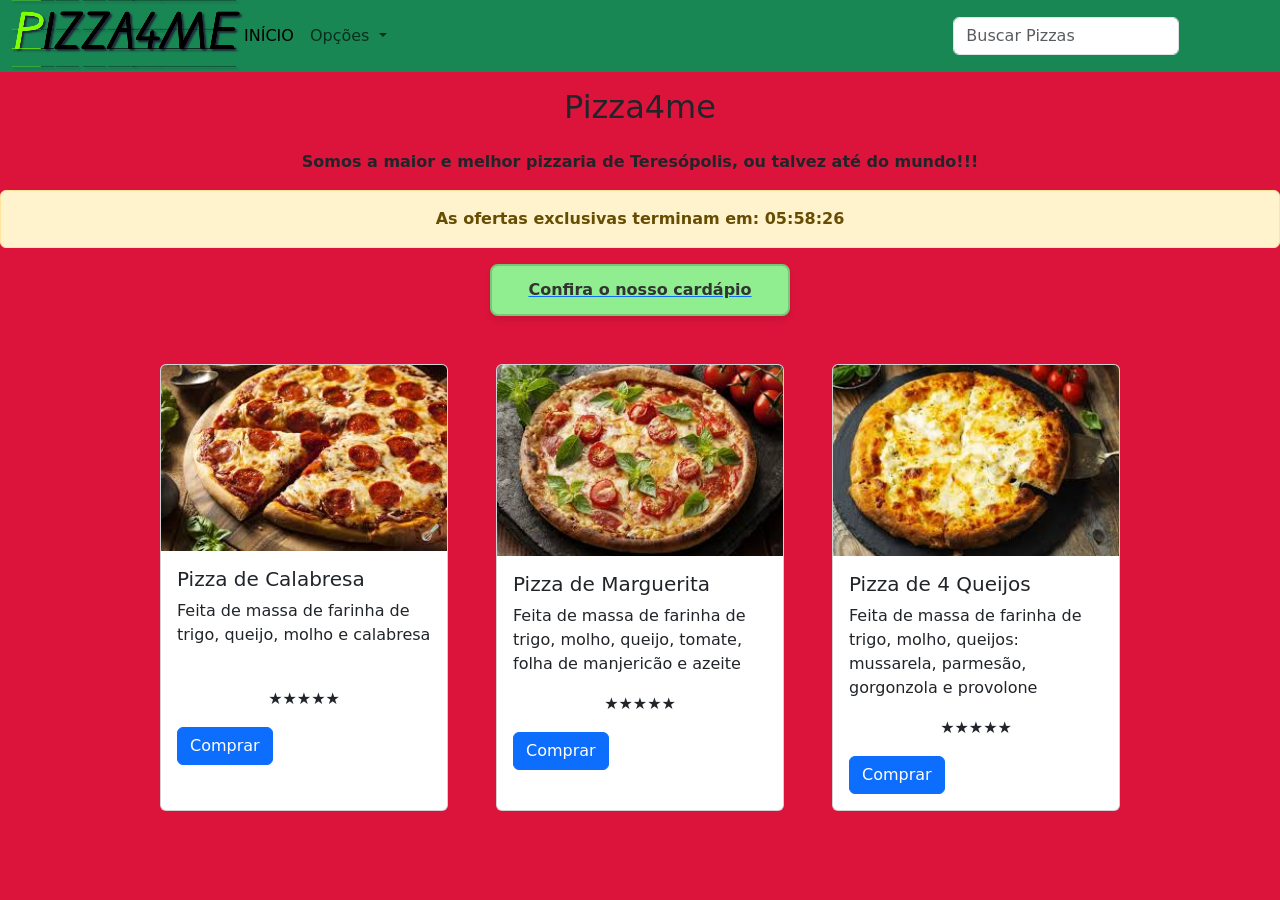
<file: Projetos/index.html>
<!DOCTYPE html>
<html lang="pt-br">
<head>
    <meta charset="UTF-8">
    <meta name="viewport" content="width=device-width, initial-scale=1.0">
    <title>Pizza4me</title>
    <link href="https://cdn.jsdelivr.net/npm/bootstrap@5.3.8/dist/css/bootstrap.min.css" rel="stylesheet"
        integrity="sha384-sRIl4kxILFvY47J16cr9ZwB07vP4J8+LH7qKQnuqkuIAvNWLzeN8tE5YBujZqJLB" crossorigin="anonymous">
    <link rel="stylesheet" href="style.css">    
</head>
<body>
    <header>
        <nav class="navbar navbar-expand-lg text-bg-success">
            <div class="container-fluid">
                <h1>PIZZA4ME</h1>
                <button class="navbar-toggler" type="button" data-bs-toggle="collapse"
                    data-bs-target="#navbarSupportedContent" aria-controls="navbarSupportedContent"
                    aria-expanded="false" aria-label="Toggle navigation">
                    <span class="navbar-toggler-icon"></span>
                </button>
                <div class="collapse navbar-collapse" id="navbarSupportedContent">
                    <ul class="navbar-nav me-auto mb-2 mb-lg-0">
                        <li class="nav-item">
                            <a class="nav-link active" aria-current="page" href="index.html">INÍCIO</a>
                        </li>
                        <li class="nav-item dropdown">
                            <a class="nav-link dropdown-toggle" href="#" role="button" data-bs-toggle="dropdown"
                                aria-expanded="false">
                                Opções
                            </a>
                            <ul class="dropdown-menu">
                                <li><a class="dropdown-item" href="cardapio.html">CARDÁPIO</a></li>
                                <li><a class="dropdown-item" href="detalhes.html">DETALHES</a></li>
                            </ul>
                        </li>
                    </ul>
                    <form class="d-flex" role="search">
                        <input class="form-control me-2" type="search" placeholder="Buscar Pizzas"
                            aria-label="Search" />
                        <button class="btn btn-outline-success" type="submit">Buscar</button>
                    </form>
                </div>
            </div>
        </nav>
    </header>

    <main>
        <section>
            <h2 class="text-center p-3">Pizza4me</h2>
            <p class="text-center"><strong>Somos a maior e melhor pizzaria de Teresópolis, ou talvez até do mundo!!!</strong></p>
            
            <div class="alert alert-warning text-center fw-bold my-3" role="alert">
                As ofertas exclusivas terminam em: <span id="contador">00:00:00</span>
            </div>

            <div class="text-center">
                <a href="cardapio.html">
                    <button class="btn btn-success cardapio">Confira o nosso cardápio</button>
                </a>
            </div>

            <br>
            <br>
            
            <div class="container d-flex justify-content-center gap-5">
                <div class="card" style="width: 18rem;">
                    <img src="images (1).jpg" class="card-img-top" alt="...">
                    <div class="card-body">
                        <h5 class="card-title">Pizza de Calabresa</h5>
                        <p class="card-text">Feita de massa de farinha de trigo, queijo, molho e calabresa</p>
                        <br>
                        <p>&starf;&starf;&starf;&starf;&starf;</p>
                        <a href="#" class="btn btn-primary">Comprar</a>
                    </div>
                </div>
                <div class="card" style="width: 18rem;">
                    <img src="images.jpg" class="card-img-top" alt="...">
                    <div class="card-body">
                        <h5 class="card-title">Pizza de Marguerita</h5>
                        <p class="card-text">Feita de massa de farinha de trigo, molho, queijo, tomate, folha de manjericão e azeite</p>
                        <p>&starf;&starf;&starf;&starf;&starf;</p>
                        <a href="#" class="btn btn-primary">Comprar</a>
                    </div>
                </div>
                <div class="card" style="width: 18rem;">
                    <img src="images (3).jpg" class="card-img-top" alt="...">
                    <div class="card-body">
                        <h5 class="card-title">Pizza de 4 Queijos</h5>
                        <p class="card-text">Feita de massa de farinha de trigo, molho, queijos: mussarela, parmesão, gorgonzola e provolone</p>
                        <p>&starf;&starf;&starf;&starf;&starf;</p>
                        <a href="#" class="btn btn-primary">Comprar</a>
                    </div>
                </div>
            </div>
        </section>
    </main>

    <script src="https://cdn.jsdelivr.net/npm/bootstrap@5.3.8/dist/js/bootstrap.bundle.min.js"
        integrity="sha384-FKyoEForCGlyvwx9Hj09JcYn3nv7wiPVlz7YYwJrWVcXK/BmnVDxM+D2scQbITxI"
        crossorigin="anonymous"></script>

    <script src="index.js"></script>
    <script src="busca.js"></script>
</body>
</html>
</file>
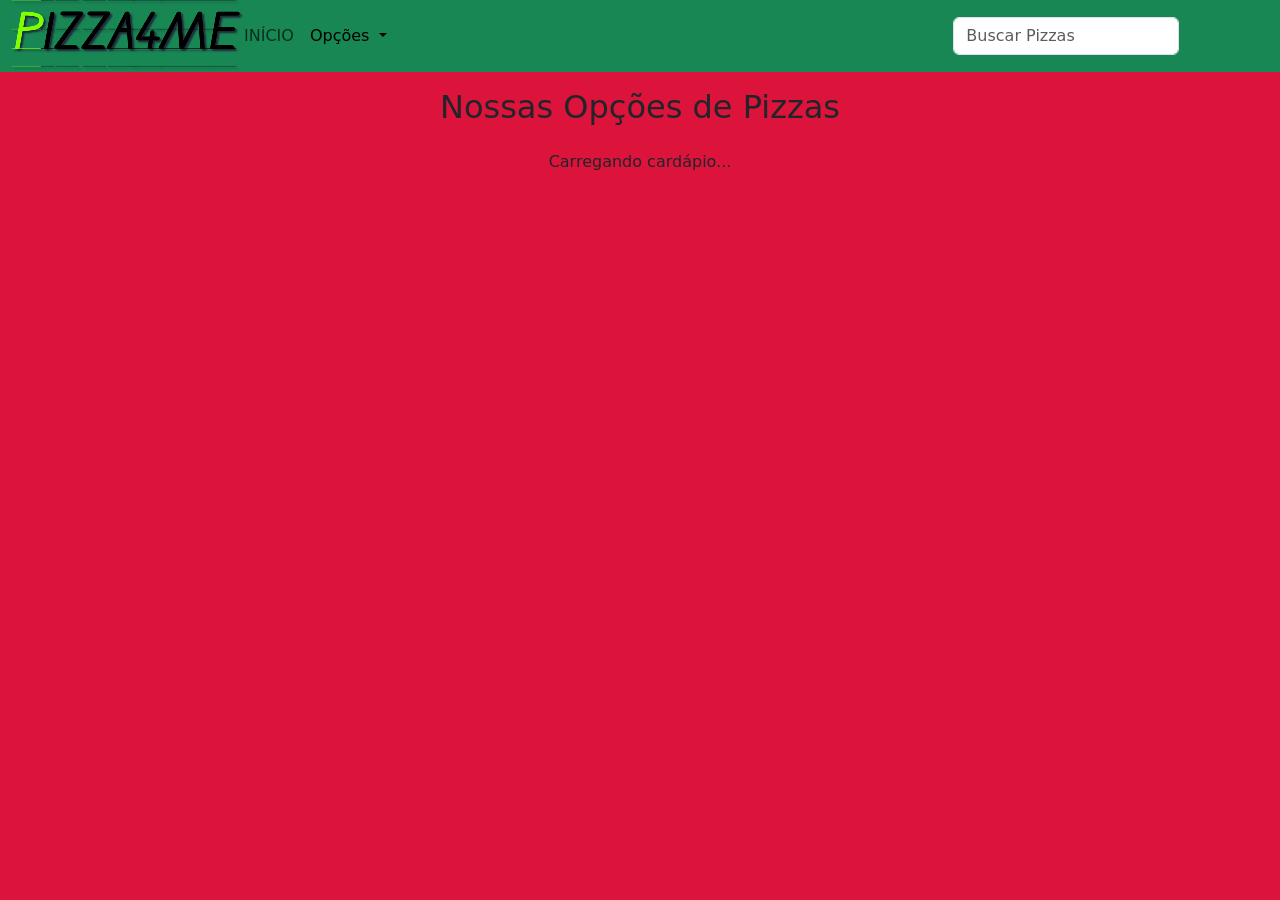
<file: Projetos/cardapio.html>
<!DOCTYPE html>
<html lang="pt-br">
<head>
    <meta charset="UTF-8">
    <meta name="viewport" content="width=device-width, initial-scale=1.0">
    <title>Pizza4me - Cardápio</title>
    <link href="https://cdn.jsdelivr.net/npm/bootstrap@5.3.8/dist/css/bootstrap.min.css" rel="stylesheet"
        integrity="sha384-sRIl4kxILFvY47J16cr9ZwB07vP4J8+LH7qKQnuqkuIAvNWLzeN8tE5YBujZqJLB" crossorigin="anonymous">
    <link rel="stylesheet" href="style.css">    
</head>
<body>
    <header>
        <nav class="navbar navbar-expand-lg text-bg-success">
            <div class="container-fluid">
                <h1>PIZZA4ME</h1>
                <button class="navbar-toggler" type="button" data-bs-toggle="collapse"
                    data-bs-target="#navbarSupportedContent" aria-controls="navbarSupportedContent"
                    aria-expanded="false" aria-label="Toggle navigation">
                    <span class="navbar-toggler-icon"></span>
                </button>
                <div class="collapse navbar-collapse" id="navbarSupportedContent">
                    <ul class="navbar-nav me-auto mb-2 mb-lg-0">
                        <li class="nav-item">
                            <a class="nav-link" href="index.html">INÍCIO</a>
                        </li>
                        <li class="nav-item dropdown">
                            <a class="nav-link dropdown-toggle active" href="#" role="button" data-bs-toggle="dropdown"
                                aria-expanded="false">
                                Opções
                            </a>
                            <ul class="dropdown-menu">
                                <li><a class="dropdown-item active" href="cardapio.html">CARDÁPIO</a></li>
                                <li><a class="dropdown-item" href="detalhes.html">DETALHES</a></li>
                            </ul>
                        </li>
                    </ul>
                    <form class="d-flex" role="search">
                        <input class="form-control me-2" type="search" placeholder="Buscar Pizzas"
                            aria-label="Search" />
                        <button class="btn btn-outline-success" type="submit">Buscar</button>
                    </form>
                </div>
            </div>
        </nav>
    </header>

    <main>
        <section>
            <h2 class="text-center p-3">Nossas Opções de Pizzas</h2>
            
            <div id="container-produtos" class="container d-flex justify-content-center gap-5 flex-wrap">
                <p class="text-center">Carregando cardápio...</p>
            </div>
        </section>
    </main>

    <script src="https://cdn.jsdelivr.net/npm/bootstrap@5.3.8/dist/js/bootstrap.bundle.min.js"
        integrity="sha384-FKyoEForCGlyvwx9Hj09JcYn3nv7wiPVlz7YYwJrWVcXK/BmnVDxM+D2scQbITxI"
        crossorigin="anonymous"></script>

    <script src="cardapio.js"></script>
    <script src="busca.js"></script>
</body>
</html>
</file>
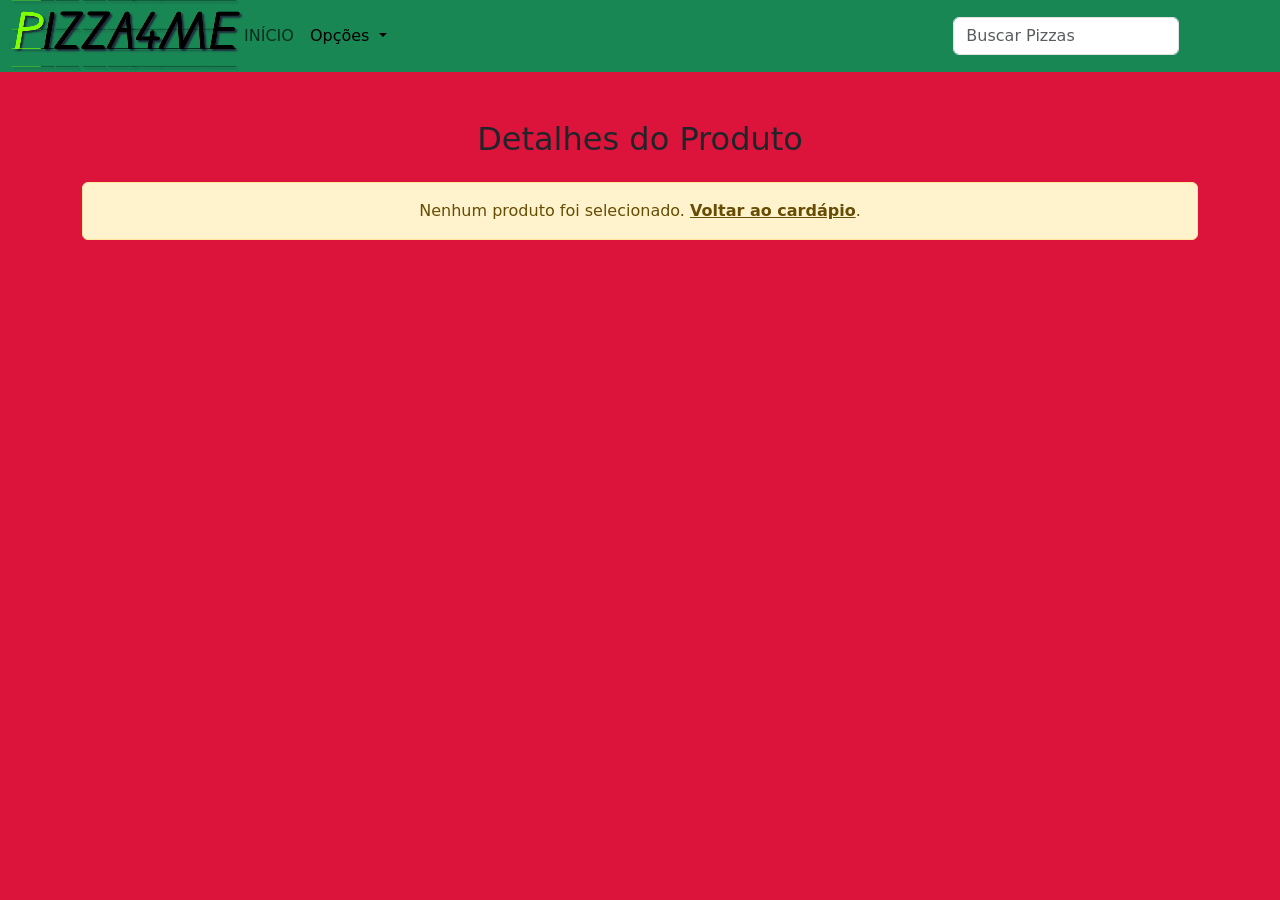
<file: Projetos/detalhes.html>
<!DOCTYPE html>
<html lang="pt-br">
<head>
    <meta charset="UTF-8">
    <meta name="viewport" content="width=device-width, initial-scale=1.0">
    <title>Pizza4me - Detalhes</title>
    <link href="https://cdn.jsdelivr.net/npm/bootstrap@5.3.8/dist/css/bootstrap.min.css" rel="stylesheet"
        integrity="sha384-sRIl4kxILFvY47J16cr9ZwB07vP4J8+LH7qKQnuqkuIAvNWLzeN8tE5YBujZqJLB" crossorigin="anonymous">
    <link rel="stylesheet" href="style.css">    
</head>
<body>
    <header>
        <nav class="navbar navbar-expand-lg text-bg-success">
            <div class="container-fluid">
                <h1>PIZZA4ME</h1>
                <button class="navbar-toggler" type="button" data-bs-toggle="collapse"
                    data-bs-target="#navbarSupportedContent" aria-controls="navbarSupportedContent"
                    aria-expanded="false" aria-label="Toggle navigation">
                    <span class="navbar-toggler-icon"></span>
                </button>
                <div class="collapse navbar-collapse" id="navbarSupportedContent">
                    <ul class="navbar-nav me-auto mb-2 mb-lg-0">
                        <li class="nav-item">
                            <a class="nav-link" href="index.html">INÍCIO</a>
                        </li>
                        <li class="nav-item dropdown">
                            <a class="nav-link dropdown-toggle active" href="#" role="button" data-bs-toggle="dropdown"
                                aria-expanded="false">
                                Opções
                            </a>
                            <ul class="dropdown-menu">
                                <li><a class="dropdown-item" href="cardapio.html">CARDÁPIO</a></li>
                                <li><a class="dropdown-item active" href="detalhes.html">DETALHES</a></li>
                            </ul>
                        </li>
                    </ul>
                    <form class="d-flex" role="search">
                        <input class="form-control me-2" type="search" placeholder="Buscar Pizzas" aria-label="Search" />
                        <button class="btn btn-outline-success" type="submit">Buscar</button>
                    </form>
                </div>
            </div>
        </nav>
    </header>

    <main class="container my-5">
        <h2 class="text-center mb-4">Detalhes do Produto</h2>
        
        <div id="detalhe-produto" class="d-flex justify-content-center">
            <p class="text-center text-muted">Carregando informações do produto...</p>
        </div>
    </main>

    <script src="https://cdn.jsdelivr.net/npm/bootstrap@5.3.8/dist/js/bootstrap.bundle.min.js"
        integrity="sha384-FKyoEForCGlyvwx9Hj09JcYn3nv7wiPVlz7YYwJrWVcXK/BmnVDxM+D2scQbITxI"
        crossorigin="anonymous"></script>

    <script src="detalhes.js"></script>
    <script src="busca.js"></script>
</body>
</html>
</file>
<file: Projetos/style.css>
@import url('https://fonts.googleapis.com/css2?family=Edu+AU+VIC+WA+NT+Guides:wght@400..700&display=swap');

body {
    background-color: crimson;
}

h1::first-letter {
    color: chartreuse;
}

h1 {
    color: black;
    text-shadow: 2px 2px 2px #1e293b;
    font-family: "Edu AU VIC WA NT Guides", cursive;
}

p {
    display: flex;
    justify-content: center;
}

.cardapio {
    background-color: #90ee90; 
    color: #333333;            
    border: 2px solid #76c776; 
    padding: 12px 24px;        
    font-size: 16px;           
    font-weight: bold;         
    border-radius: 8px;        
    cursor: pointer;           
    transition: all 0.3s ease; 
    box-shadow: 0 4px 6px rgba(0, 0, 0, 0.1); 
    display: block;
    width: 100%;
    max-width: 300px;
    margin: 0 auto;
}

.cardapio:hover {
    background-color: #76c776; 
    color: #ffffff;
    transform: translateY(-2px); 
    box-shadow: 0 6px 12px rgba(0, 0, 0, 0.15);
}

.cardapio:active {
    transform: translateY(0);
    box-shadow: 0 2px 4px rgba(0, 0, 0, 0.1);
}

.container.d-flex {
    flex-wrap: wrap;
    justify-content: center;
}

.card {
    width: 18rem !important; 
    transition: all 0.3s ease; 
}

.card:hover {
    transform: translateY(-5px); 
    box-shadow: 5px 5px 5px black;
}

h2{
    display: flex;
    justify-content: center;
}

.dt1{
    background-color: #90ee90; 
    color: #333333;            
    border: 2px solid #76c776; 
    padding: 12px 24px;        
    font-size: 16px;           
    font-weight: bold;         
    border-radius: 8px;        
    cursor: pointer;           
    transition: all 0.3s ease; 
    box-shadow: 0 4px 6px rgba(0, 0, 0, 0.1); 
    display: block;
    width: 100%;
    max-width: 300px;
    margin: 0 auto;
}

.dt2{
    background-color: #90ee90; 
    color: #333333;            
    border: 2px solid #76c776; 
    padding: 12px 24px;        
    font-size: 16px;           
    font-weight: bold;         
    border-radius: 8px;        
    cursor: pointer;           
    transition: all 0.3s ease; 
    box-shadow: 0 4px 6px rgba(0, 0, 0, 0.1); 
    display: block;
    width: 100%;
    max-width: 300px;
    margin: 0 auto;
}

.dt3{
    background-color: #90ee90; 
    color: #333333;            
    border: 2px solid #76c776; 
    padding: 12px 24px;        
    font-size: 16px;           
    font-weight: bold;         
    border-radius: 8px;        
    cursor: pointer;           
    transition: all 0.3s ease; 
    box-shadow: 0 4px 6px rgba(0, 0, 0, 0.1); 
    display: block;
    width: 100%;
    max-width: 300px;
    margin: 0 auto;
}

.dt4{
    background-color: #90ee90; 
    color: #333333;            
    border: 2px solid #76c776; 
    padding: 12px 24px;        
    font-size: 16px;           
    font-weight: bold;         
    border-radius: 8px;        
    cursor: pointer;           
    transition: all 0.3s ease; 
    box-shadow: 0 4px 6px rgba(0, 0, 0, 0.1); 
    display: block;
    width: 100%;
    max-width: 300px;
    margin: 0 auto;
}

.dt5{
    background-color: #90ee90; 
    color: #333333;            
    border: 2px solid #76c776; 
    padding: 12px 24px;        
    font-size: 16px;           
    font-weight: bold;         
    border-radius: 8px;        
    cursor: pointer;           
    transition: all 0.3s ease; 
    box-shadow: 0 4px 6px rgba(0, 0, 0, 0.1); 
    display: block;
    width: 100%;
    max-width: 300px;
    margin: 0 auto;
}

.dt6{
    background-color: #90ee90; 
    color: #333333;            
    border: 2px solid #76c776; 
    padding: 12px 24px;        
    font-size: 16px;           
    font-weight: bold;         
    border-radius: 8px;        
    cursor: pointer;           
    transition: all 0.3s ease; 
    box-shadow: 0 4px 6px rgba(0, 0, 0, 0.1); 
    display: block;
    width: 100%;
    max-width: 300px;
    margin: 0 auto;
}

.imagem:hover{
    width: 360px;
    transition: all 0.3s ease;
}

.texto-piscante{
    animation-name: card;
    animation-duration: 2s;
    animation-timing-function: ease-in-out;
    animation-iteration-count: infinite;
    animation-delay: 2s;
}

@keyframes card{
    0%, 100% {
        opacity: 1;
    }
    50% {
        opacity: 0.2;
    }
}
</file>
